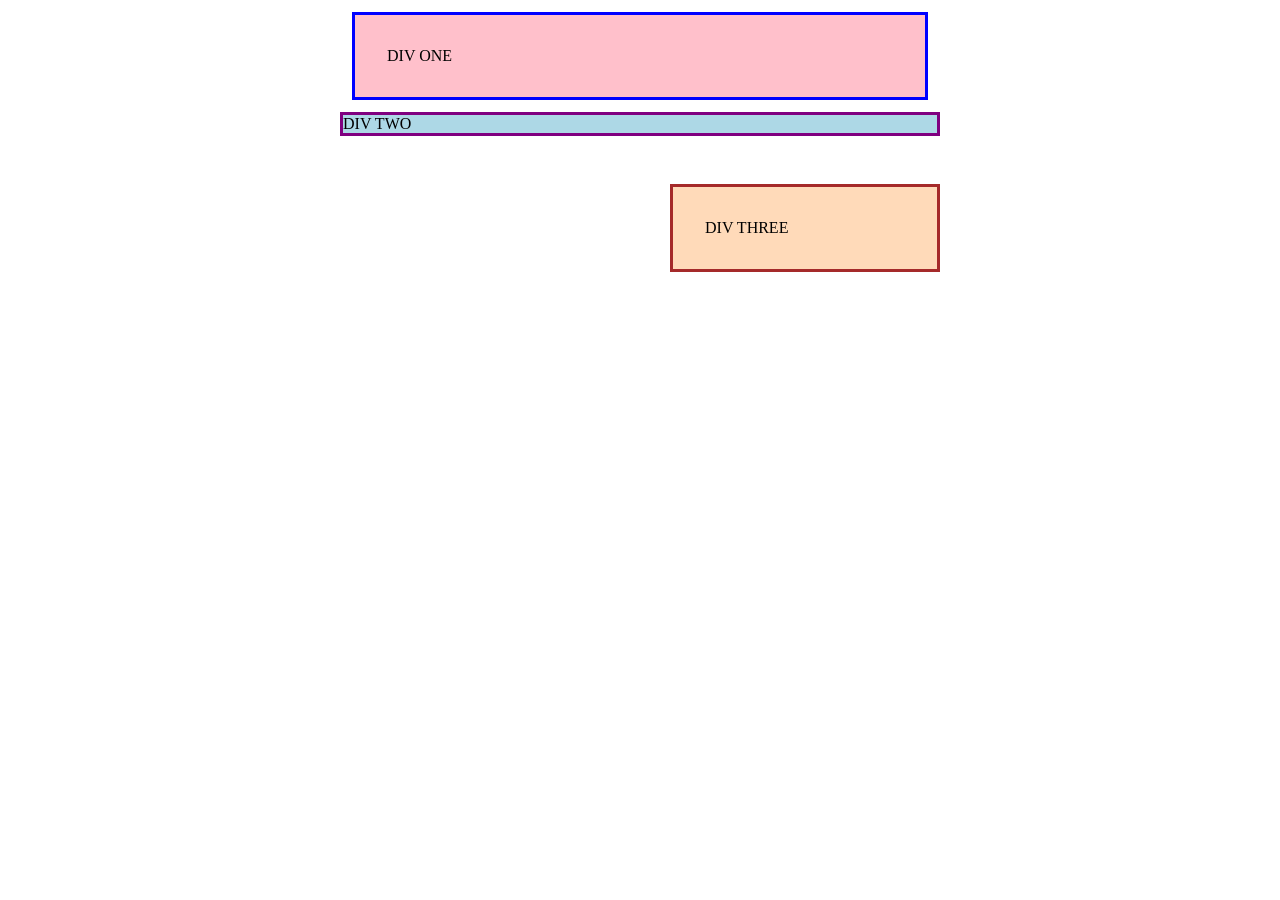
<file: foundations/block-and-inline/01-margin-and-padding-1/index.html>
<!DOCTYPE html>
<html lang="en">
  <head>
    <meta charset="UTF-8">
    <meta http-equiv="X-UA-Compatible" content="IE=edge">
    <meta name="viewport" content="width=device-width, initial-scale=1.0">
    <title>Margin and Padding exercise</title>
    <link rel="stylesheet" href="style.css">
  </head>
  <body>
    <div class="one">
      DIV ONE
    </div>
    <div class="two">
      DIV TWO
    </div>
    <div class="three">
      DIV THREE
    </div>
  </body>
</html>
</file>
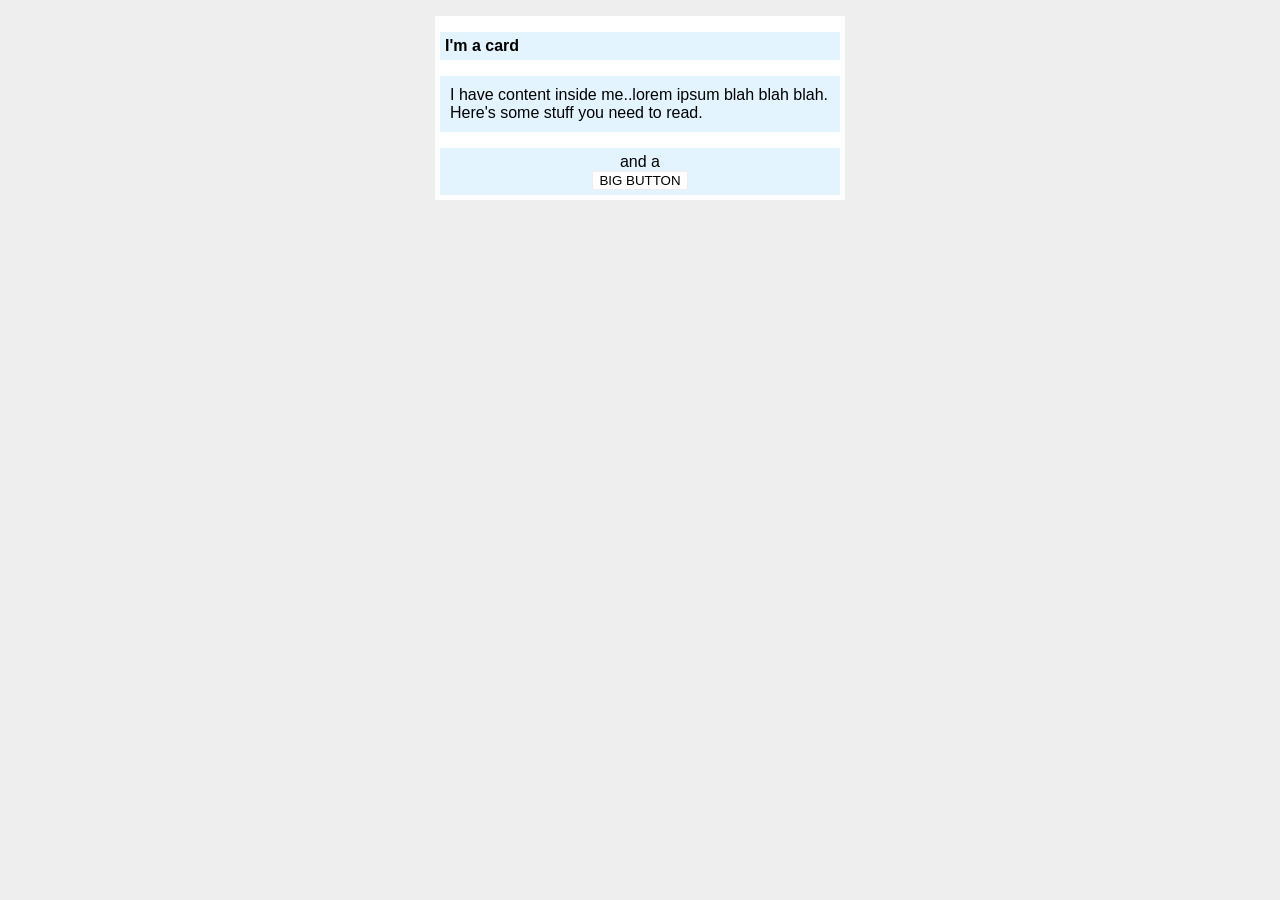
<file: foundations/block-and-inline/02-margin-and-padding-2/index.html>
<!DOCTYPE html>
<html lang="en">
  <head>
    <meta charset="UTF-8">
    <meta http-equiv="X-UA-Compatible" content="IE=edge">
    <meta name="viewport" content="width=device-width, initial-scale=1.0">
    <title>Margin and Padding exercise 2</title>
    <link rel="stylesheet" href="style.css">
  </head>
  <body>
    <div class="card">
      <h1 class="title">I'm a card</h1>
      <div class="content">I have content inside me..lorem ipsum blah blah blah. Here's some stuff you need to read.</div>
      <div class="button-container">and a <button>BIG BUTTON</button></div>
    </div>
  </body>
</html>
</file>
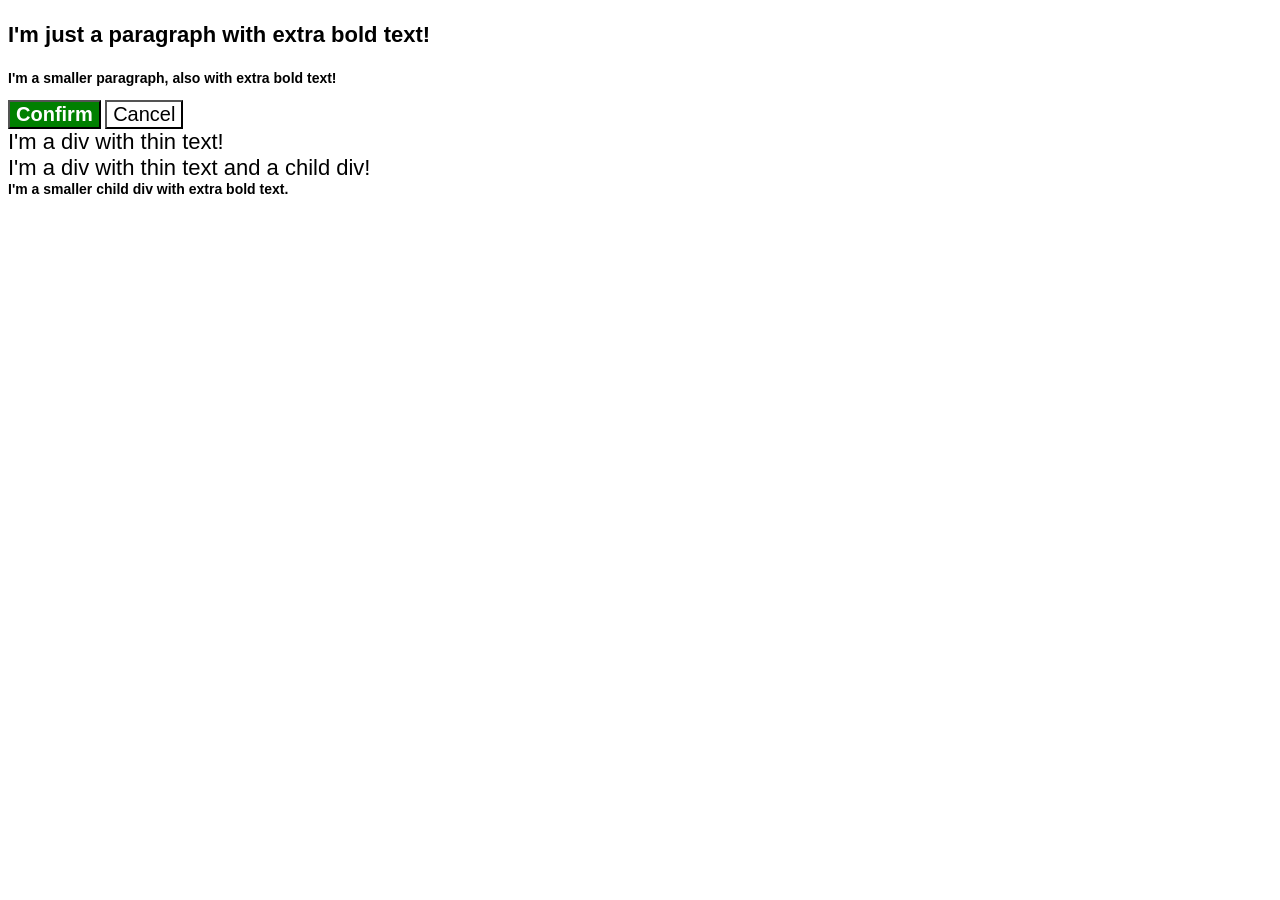
<file: foundations/cascade/01-cascade-fix/index.html>
<!DOCTYPE html>
<html lang="en">
  <head>
    <meta charset="UTF-8">
    <meta http-equiv="X-UA-Compatible" content="IE=edge">
    <meta name="viewport" content="width=device-width, initial-scale=1.0">
    <title>Fix the Cascade</title>
    <link rel="stylesheet" href="style.css">
  </head>
  <body>
    <p class="para">I'm just a paragraph with extra bold text!</p>
    <p class="para small-para">I'm a smaller paragraph, also with extra bold text!</p>

    <button id="confirm-button" class="button confirm">Confirm</button>
    <button id="cancel-button" class="button cancel">Cancel</button>

    <div class="text">I'm a div with thin text!</div>
    <div class="text">I'm a div with thin text and a child div!
      <div class="text child">I'm a smaller child div with extra bold text.</div>
    </div>
  </body>
</html>
</file>
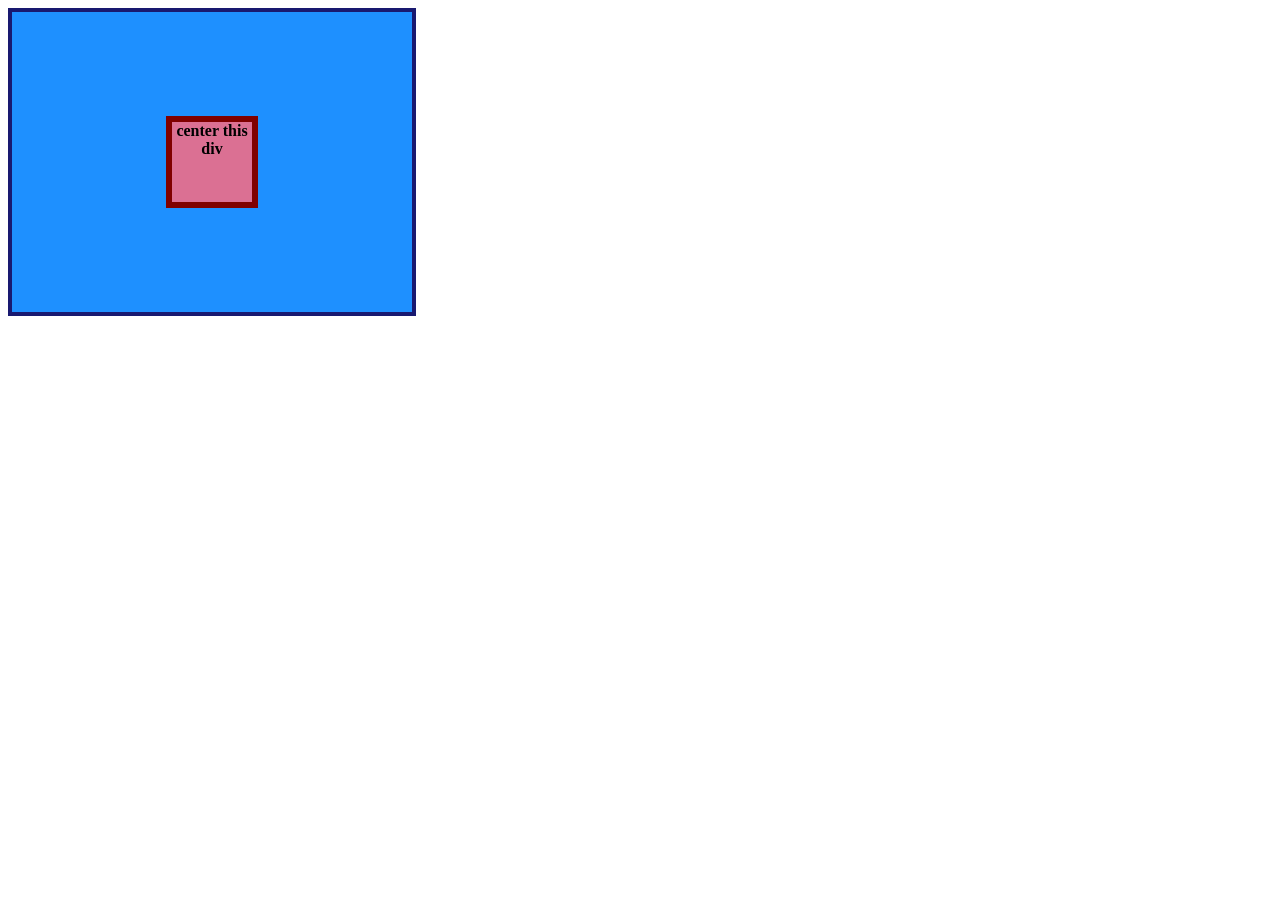
<file: foundations/flex/01-flex-center/index.html>
<!DOCTYPE html>
<html lang="en">
  <head>
    <meta charset="UTF-8">
    <meta http-equiv="X-UA-Compatible" content="IE=edge">
    <meta name="viewport" content="width=device-width, initial-scale=1.0">
    <title>CENTER THIS DIV</title>
    <link rel="stylesheet" href="style.css">
  </head>
  <body>
    <div class="container">
      <div class="box">center this div</div>
    </div>
  </body>
</html>
</file>
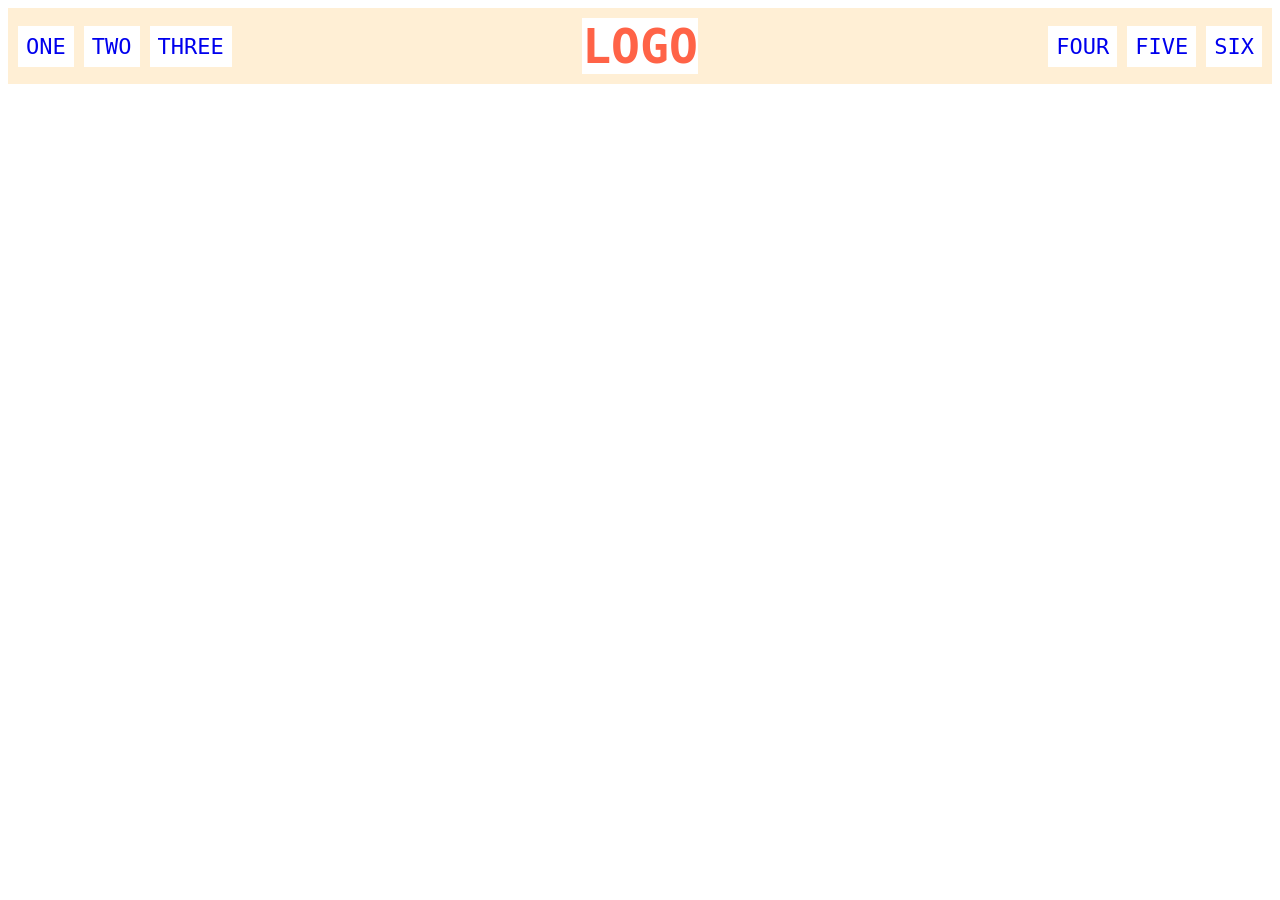
<file: foundations/flex/02-flex-header/index.html>
<!DOCTYPE html>
<html lang="en">
  <head>
    <meta charset="UTF-8">
    <meta http-equiv="X-UA-Compatible" content="IE=edge">
    <meta name="viewport" content="width=device-width, initial-scale=1.0">
    <title>Flex Header</title>
    <link rel="stylesheet" href="style.css">
  </head>
  <body>
    <div class="header">
      <div class="left-links">
        <ul>
          <li><a href="#">ONE</a></li>
          <li><a href="#">TWO</a></li>
          <li><a href="#">THREE</a></li>
        </ul>
      </div>
      <div class="logo">LOGO</div>
      <div class="right-links">
        <ul>
          <li><a href="#">FOUR</a></li>
          <li><a href="#">FIVE</a></li>
          <li><a href="#">SIX</a></li>
        </ul>
      </div>
    </div>
  </body>
</html>
</file>
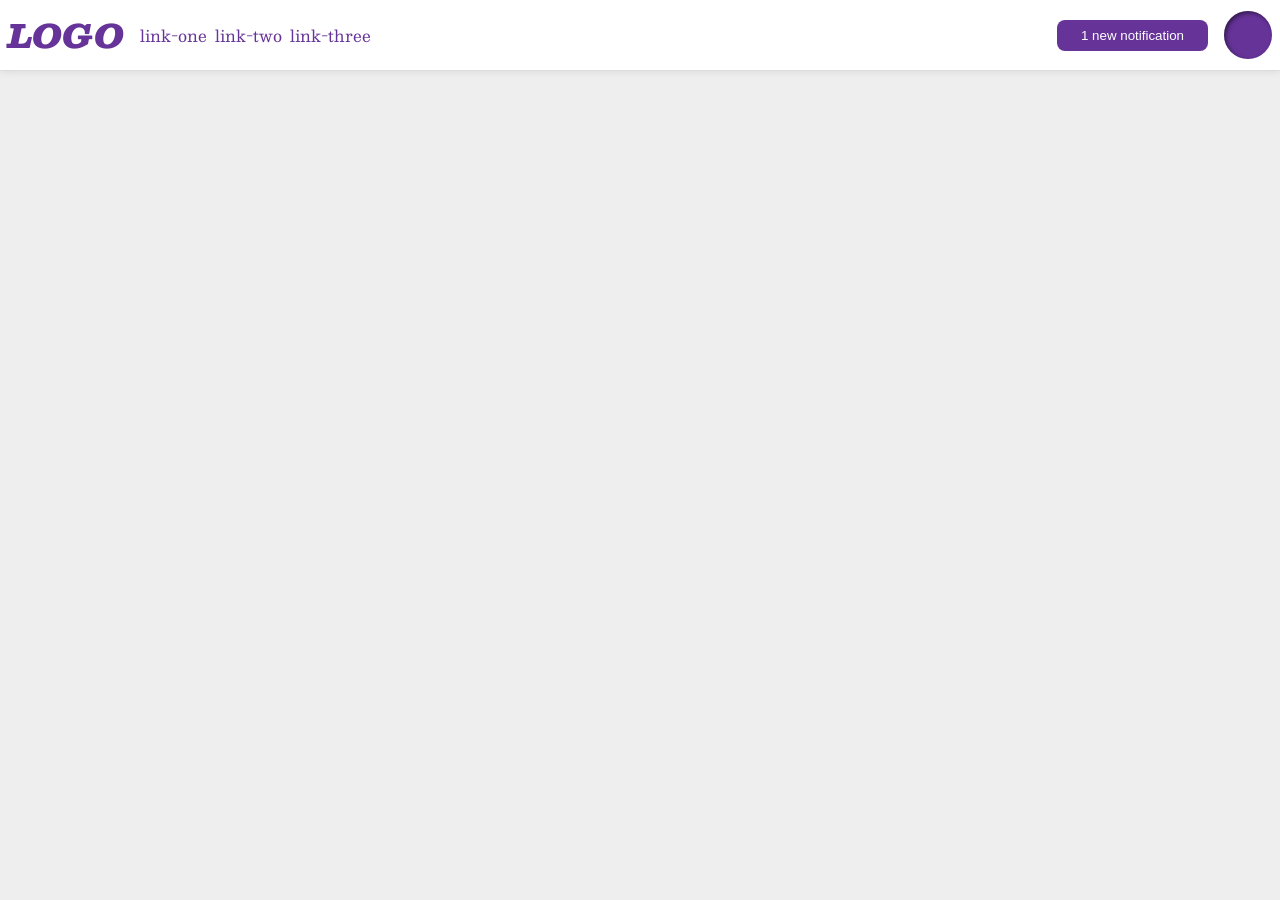
<file: foundations/flex/03-flex-header-2/index.html>
<!doctype html>
<html lang="en">
  <head>
    <meta charset="UTF-8" />
    <meta http-equiv="X-UA-Compatible" content="IE=edge" />
    <meta name="viewport" content="width=device-width, initial-scale=1.0" />
    <title>Flex Header 2</title>
    <link rel="stylesheet" href="style.css" />
  </head>
  <body>
    <div class="header">
      <div class="left-side">
        <div class="logo">LOGO</div>
        <ul class="links">
          <li><a href="https://google.com">link-one</a></li>
          <li><a href="https://google.com">link-two</a></li>
          <li><a href="https://google.com">link-three</a></li>
        </ul>
      </div>
      <div class="right-side">
        <button class="notifications">1 new notification</button>
        <div class="profile-image"></div>
      </div>
    </div>
  </body>
</html>
</file>
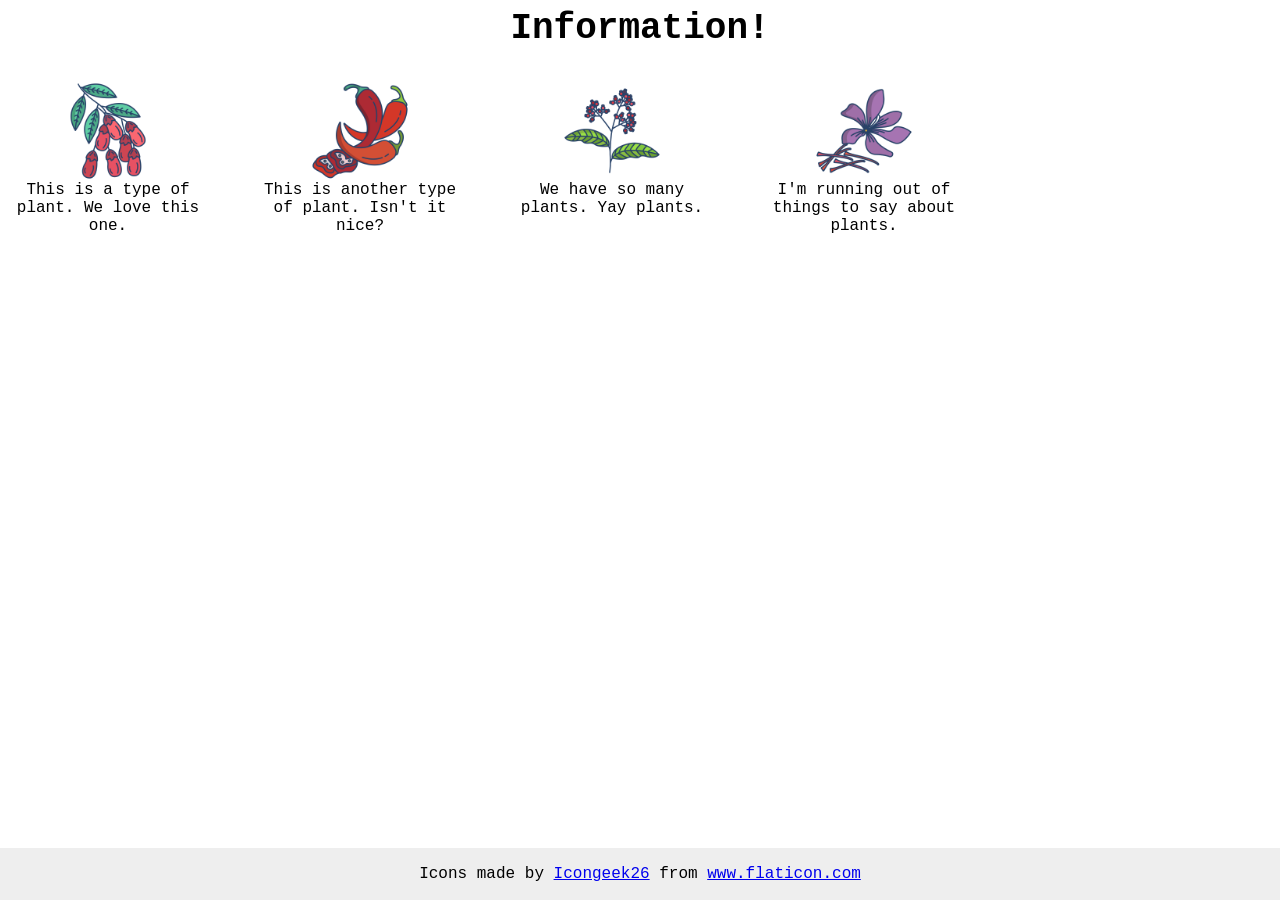
<file: foundations/flex/04-flex-information/index.html>
<!doctype html>
<html lang="en">
  <head>
    <meta charset="UTF-8" />
    <meta http-equiv="X-UA-Compatible" content="IE=edge" />
    <meta name="viewport" content="width=device-width, initial-scale=1.0" />
    <title>Information</title>
    <link rel="stylesheet" href="style.css" />
  </head>
  <body>
    <div class="container">
      <div class="title">Information!</div>

      <div class="plants">
        <div class="plant">
          <img src="./images/barberry.png" alt="barberry" />
          <div class="text">This is a type of plant. We love this one.</div>
        </div>

        <div class="plant">
          <img src="./images/chilli.png" alt="chili" />
          <div class="text">This is another type of plant. Isn't it nice?</div>
        </div>

        <div class="plant">
          <img src="./images/pepper.png" alt="pepper" />
          <div class="text">We have so many plants. Yay plants.</div>
        </div>

        <div class="plant">
          <img src="./images/saffron.png" alt="saffron" />
          <div class="text">I'm running out of things to say about plants.</div>
        </div>
      </div>
    </div>

    <!-- disregard this section, it's here to give attribution to the creator of these icons -->
    <div class="footer">
      <div>
        Icons made by
        <a href="https://www.flaticon.com/authors/icongeek26" title="Icongeek26"
          >Icongeek26</a
        >
        from
        <a href="https://www.flaticon.com/" title="Flaticon"
          >www.flaticon.com</a
        >
      </div>
    </div>
  </body>
</html>
</file>
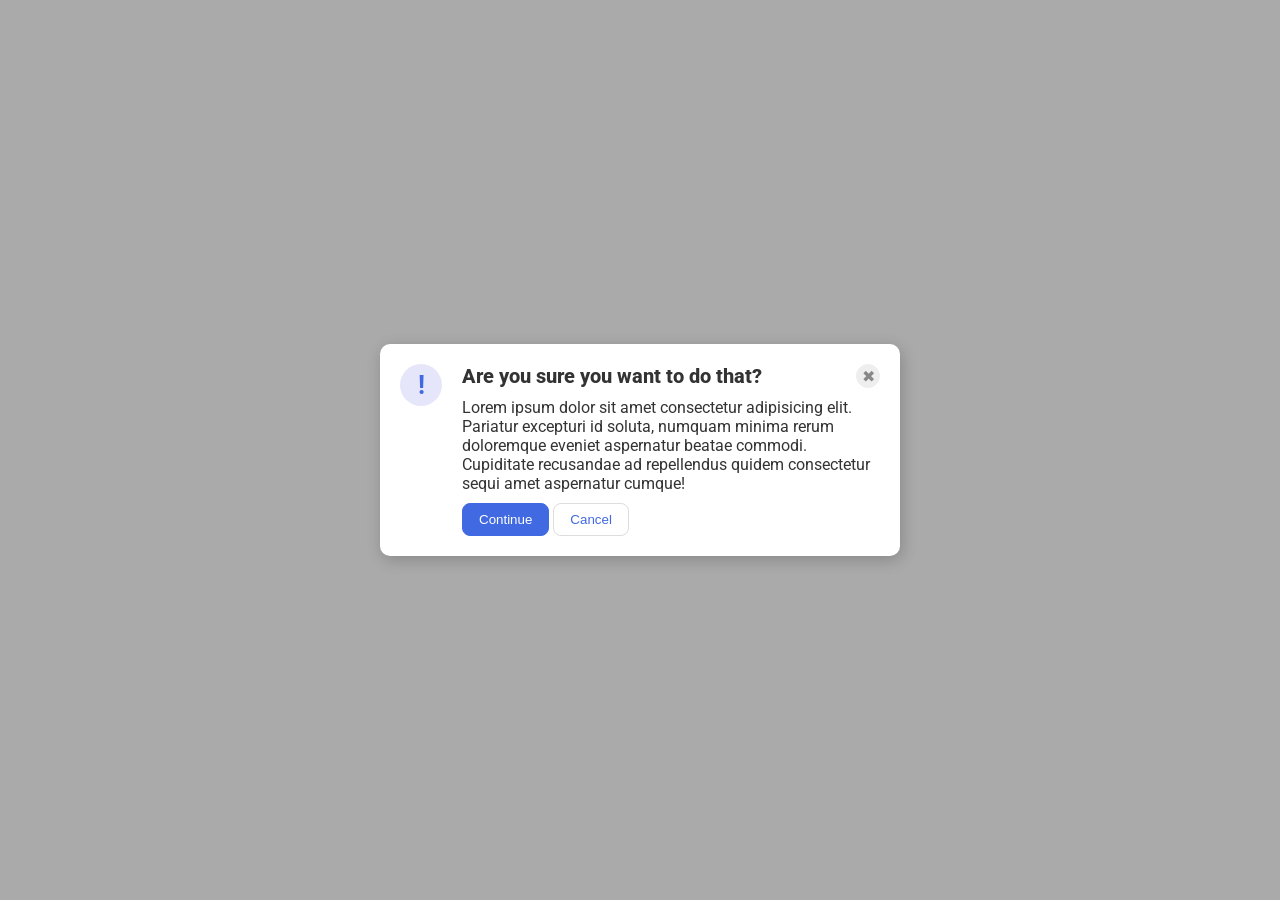
<file: foundations/flex/05-flex-modal/index.html>
<!doctype html>
<html lang="en">
  <head>
    <meta charset="UTF-8" />
    <meta http-equiv="X-UA-Compatible" content="IE=edge" />
    <meta name="viewport" content="width=device-width, initial-scale=1.0" />
    <link rel="stylesheet" href="style.css" />
    <title>Modal</title>
  </head>
  <body>
    <div class="modal">
      <div class="icon">!</div>

      <div class="content">
        <div class="header-container">
          <div class="header">Are you sure you want to do that?</div>
          <button class="close-button">✖</button>
        </div>
        <div class="text">
          Lorem ipsum dolor sit amet consectetur adipisicing elit. Pariatur
          excepturi id soluta, numquam minima rerum doloremque eveniet
          aspernatur beatae commodi. Cupiditate recusandae ad repellendus quidem
          consectetur sequi amet aspernatur cumque!
        </div>
        <div class="btns">
          <button class="continue">Continue</button>
          <button class="cancel">Cancel</button>
        </div>
      </div>
    </div>
  </body>
</html>
</file>
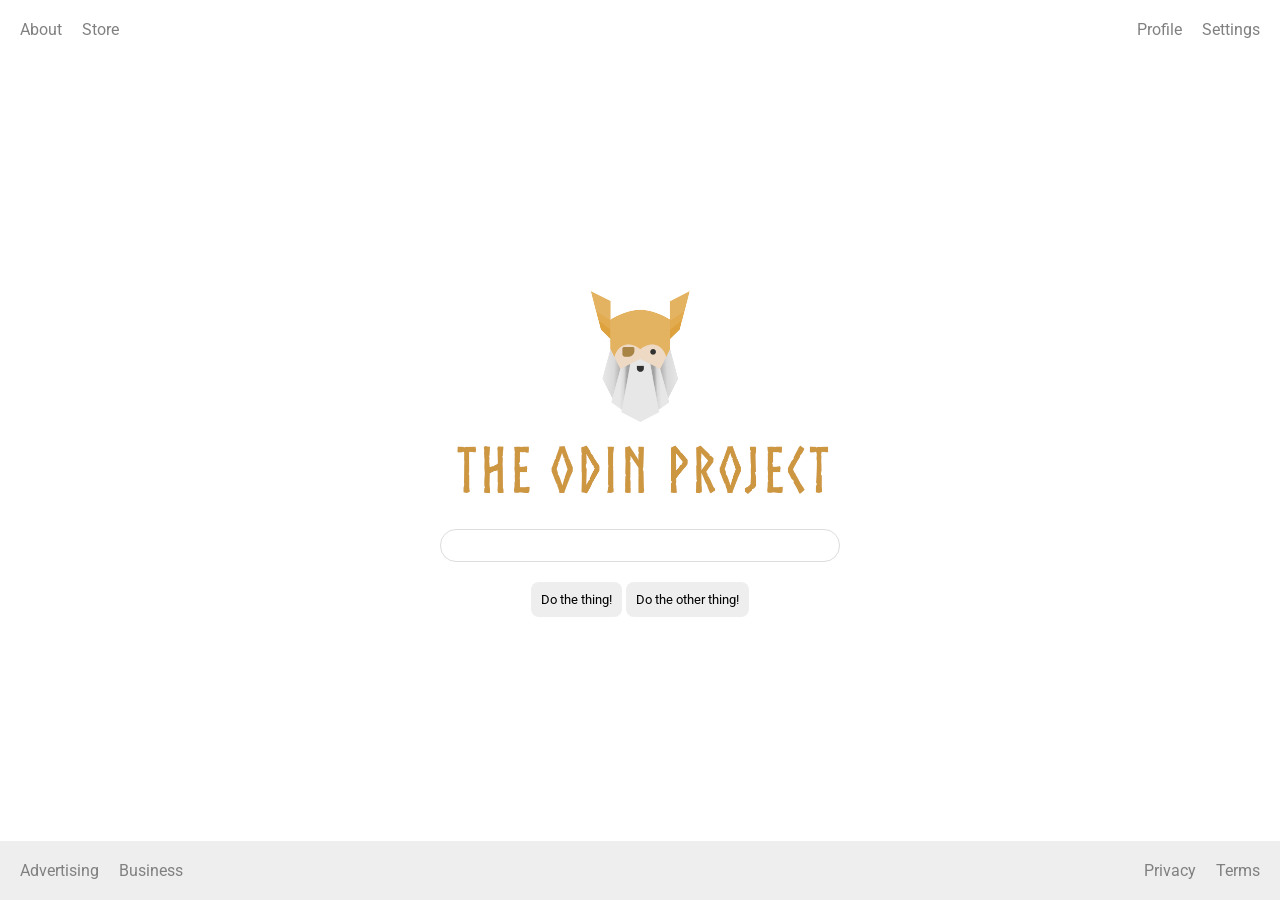
<file: foundations/flex/06-flex-layout/index.html>
<!doctype html>
<html lang="en">
  <head>
    <meta charset="UTF-8" />
    <meta http-equiv="X-UA-Compatible" content="IE=edge" />
    <meta name="viewport" content="width=device-width, initial-scale=1.0" />
    <title>LAYOUT</title>
    <link rel="stylesheet" href="./style.css" />
  </head>
  <body>
    <div class="container">
      <div class="header">
        <ul class="left-links">
          <li><a href="#">About</a></li>
          <li><a href="#">Store</a></li>
        </ul>
        <ul class="right-links">
          <li><a href="#">Profile</a></li>
          <li><a href="#">Settings</a></li>
        </ul>
      </div>
      <div class="content">
        <img
          src="./logo.png"
          alt="Project logo. Represents odin with the project name."
        />
        <div class="input">
          <input type="text" />
        </div>
        <div class="buttons">
          <button>Do the thing!</button>
          <button>Do the other thing!</button>
        </div>
      </div>
      <div class="footer">
        <ul class="left-links">
          <li><a href="#">Advertising</a></li>
          <li><a href="#">Business</a></li>
        </ul>
        <ul class="right-links">
          <li><a href="#">Privacy</a></li>
          <li><a href="#">Terms</a></li>
        </ul>
      </div>
    </div>
  </body>
</html>
</file>
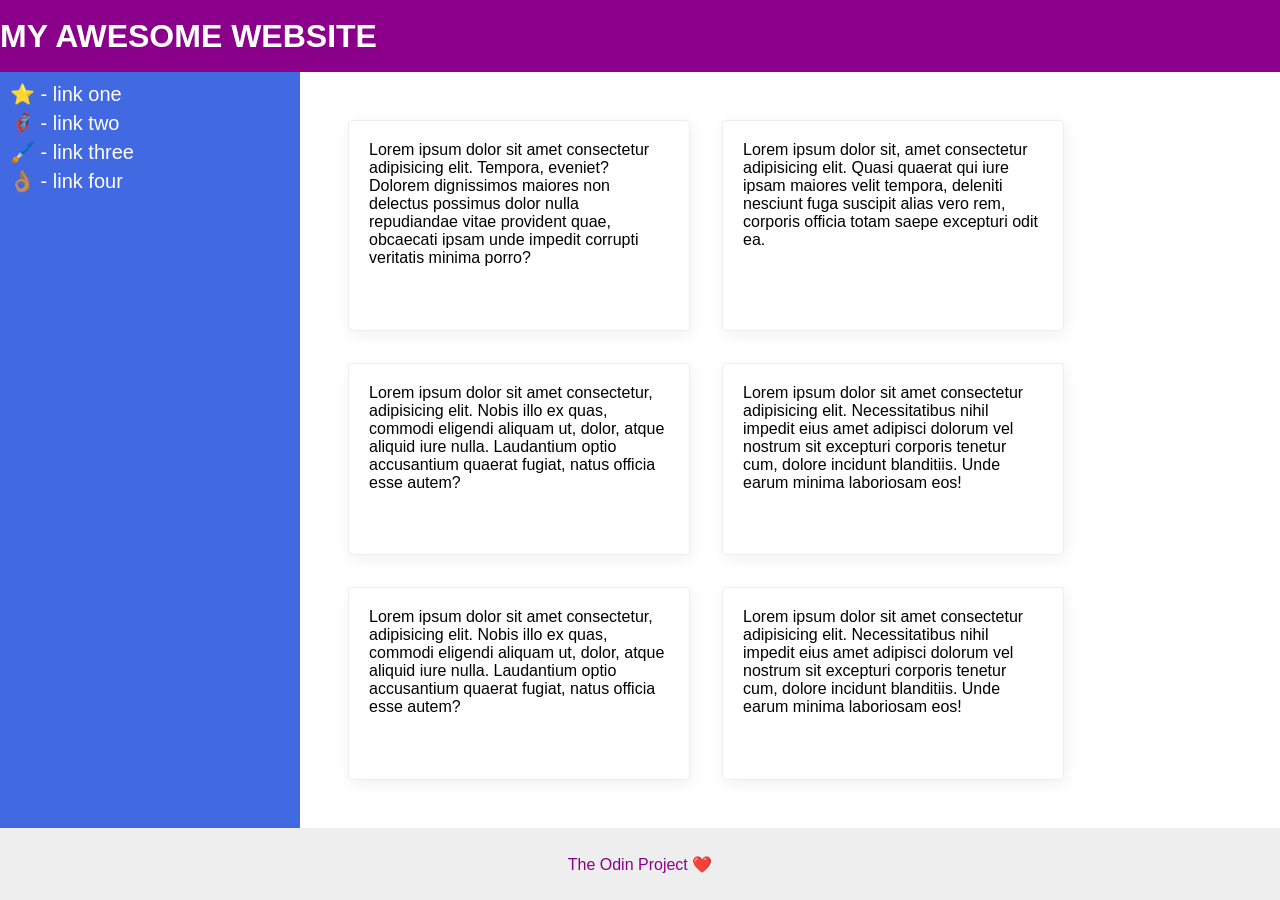
<file: foundations/flex/07-flex-layout-2/index.html>
<!doctype html>
<html lang="en">
  <head>
    <meta charset="UTF-8" />
    <meta http-equiv="X-UA-Compatible" content="IE=edge" />
    <meta name="viewport" content="width=device-width, initial-scale=1.0" />
    <title>The Holy Grail</title>
    <link rel="stylesheet" href="style.css" />
  </head>
  <body>
    <div class="header">MY AWESOME WEBSITE</div>

    <div class="content">
      <div class="sidebar">
        <ul>
          <li><a href="#">⭐ - link one</a></li>
          <li><a href="#">🦸🏽‍♂️ - link two</a></li>
          <li><a href="#">🖌️ - link three</a></li>
          <li><a href="#">👌🏽 - link four</a></li>
        </ul>
      </div>
      <div class="card-container">
        <div class="card">
          Lorem ipsum dolor sit amet consectetur adipisicing elit. Tempora,
          eveniet? Dolorem dignissimos maiores non delectus possimus dolor nulla
          repudiandae vitae provident quae, obcaecati ipsam unde impedit
          corrupti veritatis minima porro?
        </div>
        <div class="card">
          Lorem ipsum dolor sit, amet consectetur adipisicing elit. Quasi
          quaerat qui iure ipsam maiores velit tempora, deleniti nesciunt fuga
          suscipit alias vero rem, corporis officia totam saepe excepturi odit
          ea.
        </div>
        <div class="card">
          Lorem ipsum dolor sit amet consectetur, adipisicing elit. Nobis illo
          ex quas, commodi eligendi aliquam ut, dolor, atque aliquid iure nulla.
          Laudantium optio accusantium quaerat fugiat, natus officia esse autem?
        </div>
        <div class="card">
          Lorem ipsum dolor sit amet consectetur adipisicing elit.
          Necessitatibus nihil impedit eius amet adipisci dolorum vel nostrum
          sit excepturi corporis tenetur cum, dolore incidunt blanditiis. Unde
          earum minima laboriosam eos!
        </div>
        <div class="card">
          Lorem ipsum dolor sit amet consectetur, adipisicing elit. Nobis illo
          ex quas, commodi eligendi aliquam ut, dolor, atque aliquid iure nulla.
          Laudantium optio accusantium quaerat fugiat, natus officia esse autem?
        </div>
        <div class="card">
          Lorem ipsum dolor sit amet consectetur adipisicing elit.
          Necessitatibus nihil impedit eius amet adipisci dolorum vel nostrum
          sit excepturi corporis tenetur cum, dolore incidunt blanditiis. Unde
          earum minima laboriosam eos!
        </div>
      </div>
    </div>

    <div class="footer">The Odin Project ❤️</div>
  </body>
</html>
</file>
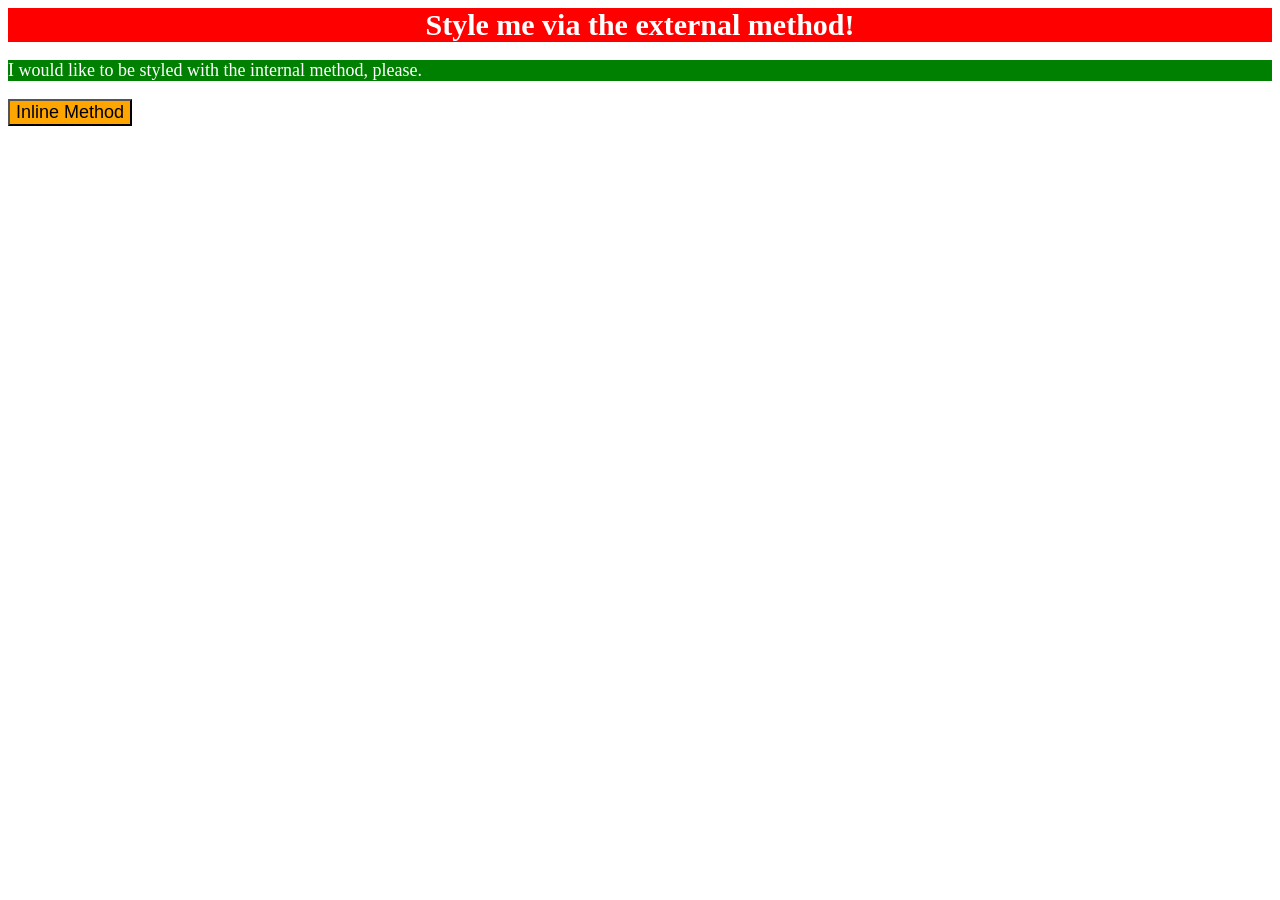
<file: foundations/intro-to-css/01-css-methods/index.html>
<!doctype html>
<html lang="en">
  <head>
    <meta charset="UTF-8" />
    <meta http-equiv="X-UA-Compatible" content="IE=edge" />
    <meta name="viewport" content="width=device-width, initial-scale=1.0" />
    <title>Methods for Adding CSS</title>
    <link rel="stylesheet" href="style.css" />
    <style>
      p {
        background-color: green;
        color: white;
        font-size: 18px;
      }
    </style>
  </head>
  <body>
    <div>Style me via the external method!</div>
    <p>I would like to be styled with the internal method, please.</p>
    <button style="background-color: orange; font-size: 18px">
      Inline Method
    </button>
  </body>
</html>
</file>
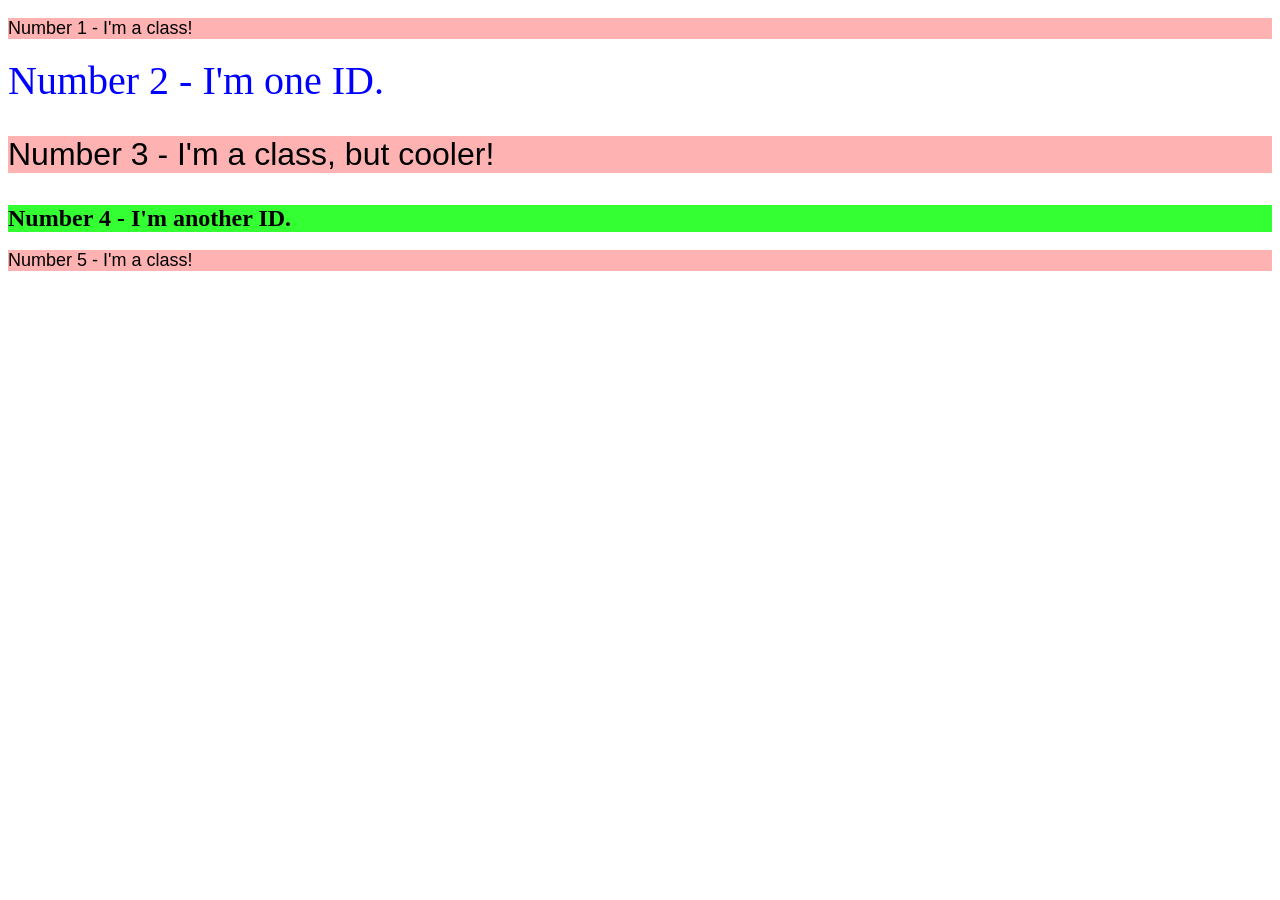
<file: foundations/intro-to-css/02-class-id-selectors/index.html>
<!doctype html>
<html lang="en">
  <head>
    <meta charset="UTF-8" />
    <meta http-equiv="X-UA-Compatible" content="IE=edge" />
    <meta name="viewport" content="width=device-width, initial-scale=1.0" />
    <title>Class and ID Selectors</title>
    <link rel="stylesheet" href="style.css" />
  </head>
  <body>
    <p class="red-group">Number 1 - I'm a class!</p>
    <div id="blue-text">Number 2 - I'm one ID.</div>
    <p class="red-group larger-text">Number 3 - I'm a class, but cooler!</p>
    <div id="green-text">Number 4 - I'm another ID.</div>
    <p class="red-group">Number 5 - I'm a class!</p>
  </body>
</html>
</file>
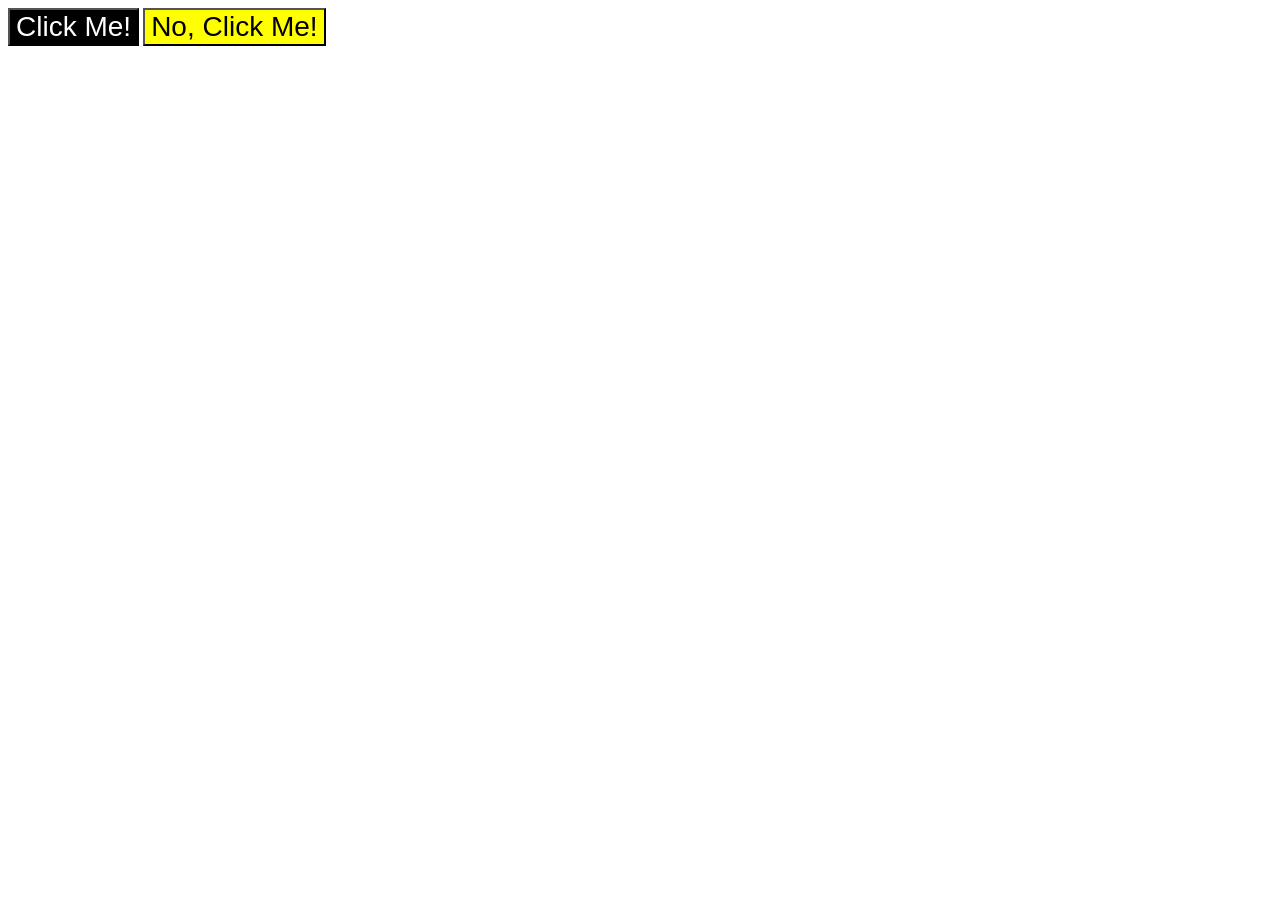
<file: foundations/intro-to-css/03-grouping-selectors/index.html>
<!doctype html>
<html lang="en">
  <head>
    <meta charset="UTF-8" />
    <meta http-equiv="X-UA-Compatible" content="IE=edge" />
    <meta name="viewport" content="width=device-width, initial-scale=1.0" />
    <title>Grouping Selectors</title>
    <link rel="stylesheet" href="style.css" />
  </head>
  <body>
    <button class="btn primary">Click Me!</button>
    <button class="btn secondary">No, Click Me!</button>
  </body>
</html>
</file>
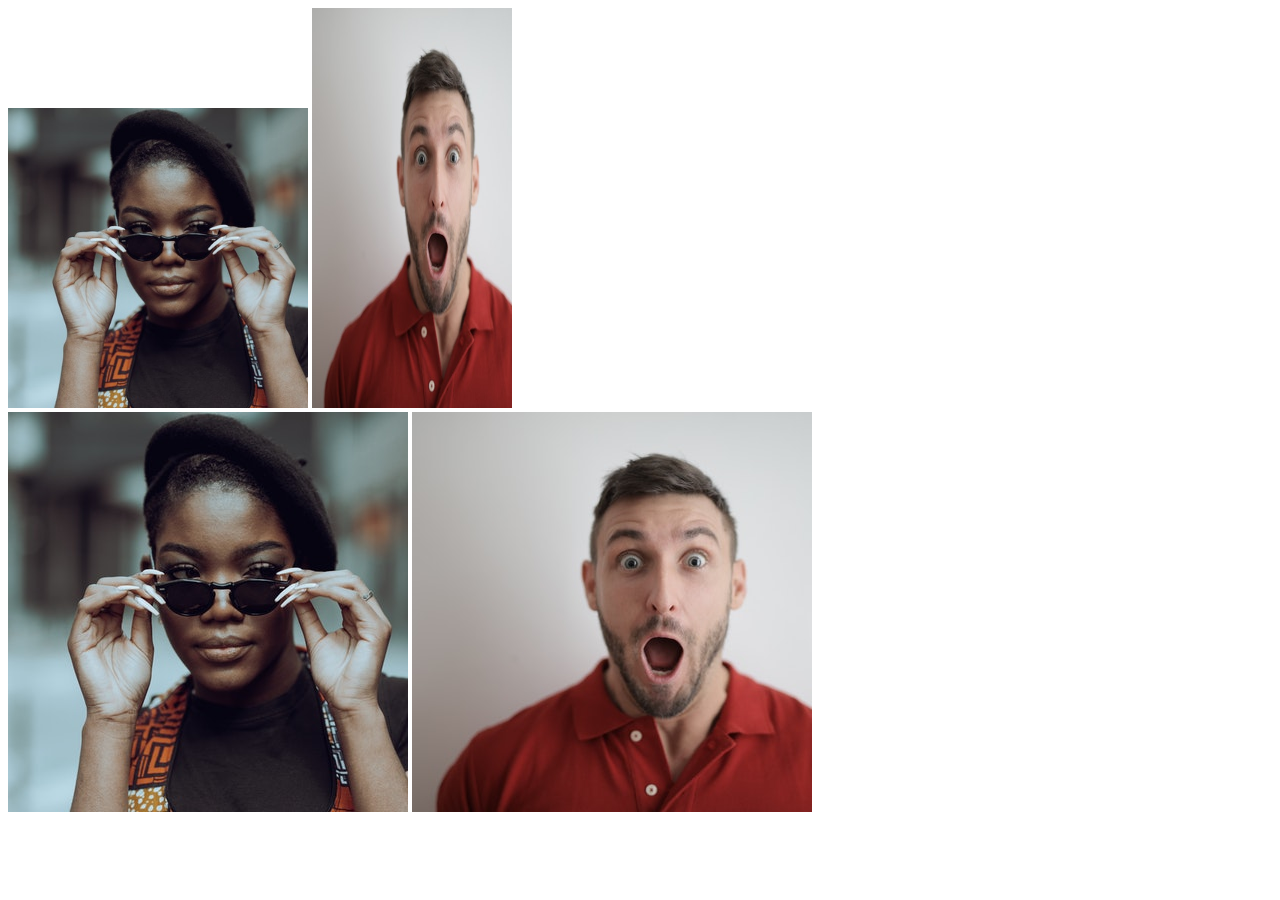
<file: foundations/intro-to-css/04-chaining-selectors/index.html>
<!DOCTYPE html>
<html lang="en">
  <head>
    <meta charset="UTF-8">
    <meta http-equiv="X-UA-Compatible" content="IE=edge">
    <meta name="viewport" content="width=device-width, initial-scale=1.0">
    <title>Chaining Selectors</title>
    <link rel="stylesheet" href="style.css">
  </head>
  <body>
    <!-- Use the classes BELOW this line -->
    <div>
      <img class="avatar proportioned" src="./images/pexels-katho-mutodo-8434791.jpg" alt="Woman with glasses">
      <img class="avatar distorted" src="./images/pexels-andrea-piacquadio-3777931.jpg" alt="Man with surprised expression">
    </div>
    <!-- Use the classes ABOVE this line -->
    <div>
      <img class="original proportioned" src="./images/pexels-katho-mutodo-8434791.jpg" alt="Woman with glasses">
      <img class="original distorted" src="./images/pexels-andrea-piacquadio-3777931.jpg" alt="Man with surprised expression">
    </div>
  </body>
</html>
</file>
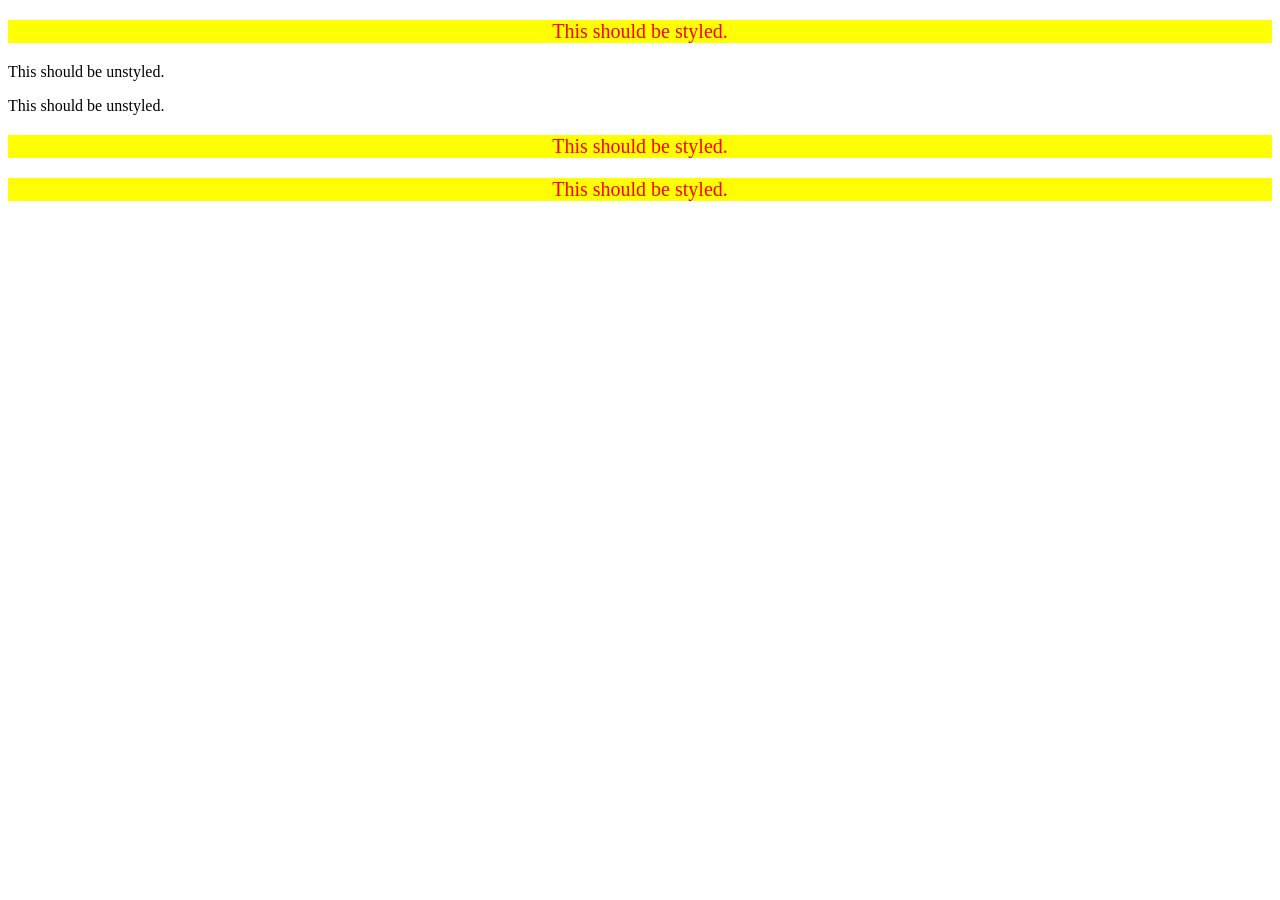
<file: foundations/intro-to-css/05-descendant-combinator/index.html>
<!DOCTYPE html>
<html lang="en">
  <head>
    <meta charset="UTF-8">
    <meta http-equiv="X-UA-Compatible" content="IE=edge">
    <meta name="viewport" content="width=device-width, initial-scale=1.0">
    <title>Descendant Combinator</title>
    <link rel="stylesheet" href="style.css">
  </head>
  <body>
    <div class="container">
      <p class="text">This should be styled.</p>
    </div>
    <p class="text">This should be unstyled.</p>
    <p class="text">This should be unstyled.</p>
    <div class="container">
      <p class="text">This should be styled.</p>
      <p class="text">This should be styled.</p>
    </div>
  </body>
</html>
</file>
<file: foundations/block-and-inline/01-margin-and-padding-1/style.css>
body {
  max-width: 600px;
  margin: 0 auto;
}

.one {
  background: pink;
  border: 3px solid blue;
  /* CHANGE ME */
  padding: 32px;
  margin: 12px;
}

.two {
  background: lightblue;
  border: 3px solid purple;
  /* CHANGE ME */
  margin-bottom: 48px;
}

.three {
  background: peachpuff;
  border: 3px solid brown;
  width: 200px;
  /* CHANGE ME */
  padding: 32px;
  margin-left: auto;
}
</file>
<file: foundations/block-and-inline/02-margin-and-padding-2/style.css>
body {
  background: #eee;
  font-family: sans-serif;
}

.card {
  width: 400px;
  background: #fff;
  margin: 16px auto;
  padding: 5px;
}

.title {
  background: #e3f4ff;
  font-size: 16px;
  padding: 5px;
}

.content {
  background: #e3f4ff;
  padding: 10px;
  margin: 16px auto;
}

.button-container {
  background: #e3f4ff;
  padding: 5px;
  text-align: center;
}

button {
  background: white;
  border: 1px solid #eee;
  display: block;
  margin: auto;
}
</file>
<file: foundations/cascade/01-cascade-fix/style.css>
body {
  font-family: Arial, Helvetica, sans-serif;
}

.para,
.small-para {
  color: hsl(0, 0%, 0%);
  font-weight: 800;
}

.para {
  font-size: 22px;
}

.small-para {
  font-size: 14px;
  font-weight: 800;
}

#confirm-button {
  background: green;
  color: white;
  font-weight: bold;
}

.button {
  background-color: rgb(255, 255, 255);
  color: rgb(0, 0, 0);
  font-size: 20px;
}

.text.child {
  color: rgb(0, 0, 0);
  font-weight: 800;
  font-size: 14px;
}

div.text {
  color: rgb(0, 0, 0);
  font-size: 22px;
  font-weight: 100;
}
</file>
<file: foundations/flex/01-flex-center/style.css>
.container {
  background: dodgerblue;
  border: 4px solid midnightblue;
  width: 400px;
  height: 300px;
  display: flex;
  justify-content: center;
  align-items: center;
}

.box {
  background: palevioletred;
  font-weight: bold;
  text-align: center;
  border: 6px solid maroon;
  width: 80px;
  height: 80px;
}
</file>
<file: foundations/flex/02-flex-header/style.css>
.header {
  font-family: monospace;
  background: papayawhip;
  display: flex;
  align-items: center;
  justify-content: space-between;
  padding: 10px;
}

.logo {
  font-size: 48px;
  font-weight: 900;
  color: tomato;
  background: white;
}

ul {
  /* this removes the dots on the list items*/
  list-style-type: none;
  display: flex;
  margin: 0;
  padding: 0;
  gap: 10px;
}

a {
  font-size: 22px;
  background: white;
  padding: 8px;
  /* this removes the line under the links */
  text-decoration: none;
}
</file>
<file: foundations/flex/03-flex-header-2/style.css>
/* this is some magical font-importing.  
you'll learn about it later. */
@import url("https://fonts.googleapis.com/css2?family=Besley:ital,wght@0,400;1,900&display=swap");

body {
  margin: 0;
  background: #eee;
  font-family: Besley, serif;
}

.header {
  background: white;
  border-bottom: 1px solid #ddd;
  box-shadow: 0 0 8px rgba(0, 0, 0, 0.1);
  display: flex;
  justify-content: space-between;
  padding: 8px;
}

.profile-image {
  background: rebeccapurple;
  box-shadow: inset 2px 2px 4px rgba(0, 0, 0, 0.5);
  border-radius: 50%;
  width: 48px;
  height: 48px;
}

.logo {
  color: rebeccapurple;
  font-size: 32px;
  font-weight: 900;
  font-style: italic;
}

button {
  border: none;
  border-radius: 8px;
  background: rebeccapurple;
  color: white;
  padding: 8px 24px;
}

a {
  /* this removes the line under our links */
  text-decoration: none;
  color: rebeccapurple;
}

ul {
  list-style-type: none;
  margin: 0;
  padding: 0;
}

.left-side,
.right-side {
  display: flex;
  align-items: center;
  gap: 16px;
}

.links {
  display: flex;
  gap: 8px;
}
</file>
<file: foundations/flex/04-flex-information/style.css>
body {
  font-family: "Courier New", Courier, monospace;
}

img {
  width: 100px;
  height: 100px;
}

.title {
  font-size: 36px;
  font-weight: 900;
}

.container {
  display: flex;
  flex-direction: column;
  align-items: center;
  gap: 32px;
}

.plants {
  display: flex;
  gap: 52px;
}

.plant {
  display: flex;
  flex-direction: column;
  align-items: center;
  flex-basis: 200px;
}

.plant .text {
  flex-wrap: wrap;
  text-align: center;
}

/* do not edit this footer */
.footer {
  position: fixed;
  bottom: 0;
  left: 0;
  right: 0;
  height: 52px;
  display: flex;
  align-items: center;
  justify-content: center;
  background: #eee;
}
</file>
<file: foundations/flex/05-flex-modal/style.css>
@import url("https://fonts.googleapis.com/css2?family=Roboto:wght@400;700&display=swap");

html,
body {
  height: 100%;
}

body {
  font-family: Roboto, sans-serif;
  margin: 0;
  background: #aaa;
  color: #333;
  /* I'll give you this one for free lol */
  display: flex;
  align-items: center;
  justify-content: center;
}

.modal {
  background: white;
  width: 480px;
  border-radius: 10px;
  box-shadow: 2px 4px 16px rgba(0, 0, 0, 0.2);
  display: flex;
  padding: 20px;
  gap: 20px;
}

.icon {
  color: royalblue;
  font-size: 26px;
  font-weight: 700;
  background: lavender;
  width: 42px;
  height: 42px;
  border-radius: 50%;
  display: flex;
  align-items: center;
  justify-content: center;
  flex-shrink: 0;
}

.header {
  font-size: 20px;
  font-weight: 800;
}

.header-container {
  display: flex;
  justify-content: space-between;
  align-items: center;
}

.content {
  display: flex;
  flex-direction: column;
  gap: 10px;
}

.close-button {
  background: #eee;
  border-radius: 50%;
  color: #888;
  font-weight: 400;
  font-size: 16px;
  height: 24px;
  width: 24px;
  display: flex;
  align-items: center;
  justify-content: center;
  border: 1px solid #eee;
  padding: 0;
}

button {
  cursor: pointer;
  padding: 8px 16px;
  border-radius: 8px;
}

button.continue {
  background: royalblue;
  border: 1px solid royalblue;
  color: white;
}

button.cancel {
  background: white;
  border: 1px solid #ddd;
  color: royalblue;
}
</file>
<file: foundations/flex/06-flex-layout/style.css>
@import url("https://fonts.googleapis.com/css2?family=Roboto:wght@400;700&display=swap");

* {
  margin: 0;
  padding: 0;
  box-sizing: border-box;
}

body {
  height: 100vh;
  margin: 0;
  overflow: hidden;
  font-family: Roboto, sans-serif;
}

img {
  width: 600px;
}

button {
  font-family: Roboto, sans-serif;
  border: none;
  border-radius: 8px;
  background: #eee;
  padding: 10px;
}

input {
  border: 1px solid #ddd;
  border-radius: 16px;
  padding: 8px 24px;
  width: 400px;
}

.container,
.left-links,
.header,
.right-links,
.content,
.footer {
  display: flex;
}

ul li {
  list-style-type: none;
}

a {
  text-decoration: none;
  color: gray;
}

.left-links,
.right-links {
  gap: 20px;
}

.header,
.footer {
  justify-content: space-between;
  padding: 20px;
}

.container {
  height: 100vh;
  flex-direction: column;
  justify-content: space-between;
}

.content {
  align-self: center;
  flex-direction: column;
  align-items: center;
  gap: 20px;
}

.footer {
  background-color: #eee;
}
</file>
<file: foundations/flex/07-flex-layout-2/style.css>
body {
  font-family:
    -apple-system, BlinkMacSystemFont, "Segoe UI", Roboto, Oxygen, Ubuntu,
    Cantarell, "Open Sans", "Helvetica Neue", sans-serif;
  margin: 0;
  min-height: 100vh;
  display: flex;
  flex-direction: column;
  justify-content: space-between;
}

.header,
.content,
.card-container,
.footer {
  display: flex;
}

.header {
  height: 72px;
  background: darkmagenta;
  color: white;
  font-size: 32px;
  font-weight: 900;
  align-items: center;
}

.footer {
  height: 72px;
  background: #eee;
  color: darkmagenta;
  justify-content: center;
  align-items: center;
}

.sidebar {
  width: 300px;
  background: royalblue;
  box-sizing: border-box;
  flex-shrink: 0;
}

.card {
  border: 1px solid #eee;
  box-shadow: 2px 4px 16px rgba(0, 0, 0, 0.06);
  border-radius: 4px;
  width: 300px;
  padding: 20px;
  font-weight: 500;
}

.content {
  flex: 2;
}

.card-container {
  padding: 48px;
  flex-wrap: wrap;
  width: 1200px;
  gap: 32px;
}

a {
  text-decoration: none;
  color: #fff;
  font-size: 20px;
}

li {
  list-style-type: none;
  margin-bottom: 5px;
}

ul {
  margin: 0;
  padding: 0;
  margin-left: 10px;
  margin-top: 10px;
}
</file>
<file: foundations/intro-to-css/01-css-methods/style.css>
div {
  background-color: red;
  color: white;
  text-align: center;
  font-size: 30px;
  font-weight: bold;
}
</file>
<file: foundations/intro-to-css/02-class-id-selectors/style.css>
/* Add CSS Styling */
.red-group {
  background-color: rgba(255, 0, 0, 0.3);
  font-size: 18px;
  font-family: sans-serif;
}

.red-group.larger-text {
  font-size: 32px;
}

#blue-text {
  color: blue;
  font-size: 40px;
}

#green-text {
  font-weight: bold;
  background-color: rgba(0, 255, 0, 0.8);
  font-size: 24px;
}
</file>
<file: foundations/intro-to-css/03-grouping-selectors/style.css>
/* Add CSS Styling */
.btn {
  font-family: "Helvetica", "Times New Roman", sans-serif;
  font-size: 28px;
}

.btn.primary {
  background-color: black;
  color: white;
}

.btn.secondary {
  background-color: yellow;
}
</file>
<file: foundations/intro-to-css/04-chaining-selectors/style.css>
/* Add CSS Styling */
.avatar.proportioned {
  width: 300px;
  height: auto;
}

.avatar.distorted {
  width: 200px;
  height: 400px;
}
</file>
<file: foundations/intro-to-css/05-descendant-combinator/style.css>
/* Add CSS Styling */
div p {
  background-color: yellow;
  color: red;
  font-size: 20px;
  text-align: center;
}
</file>
